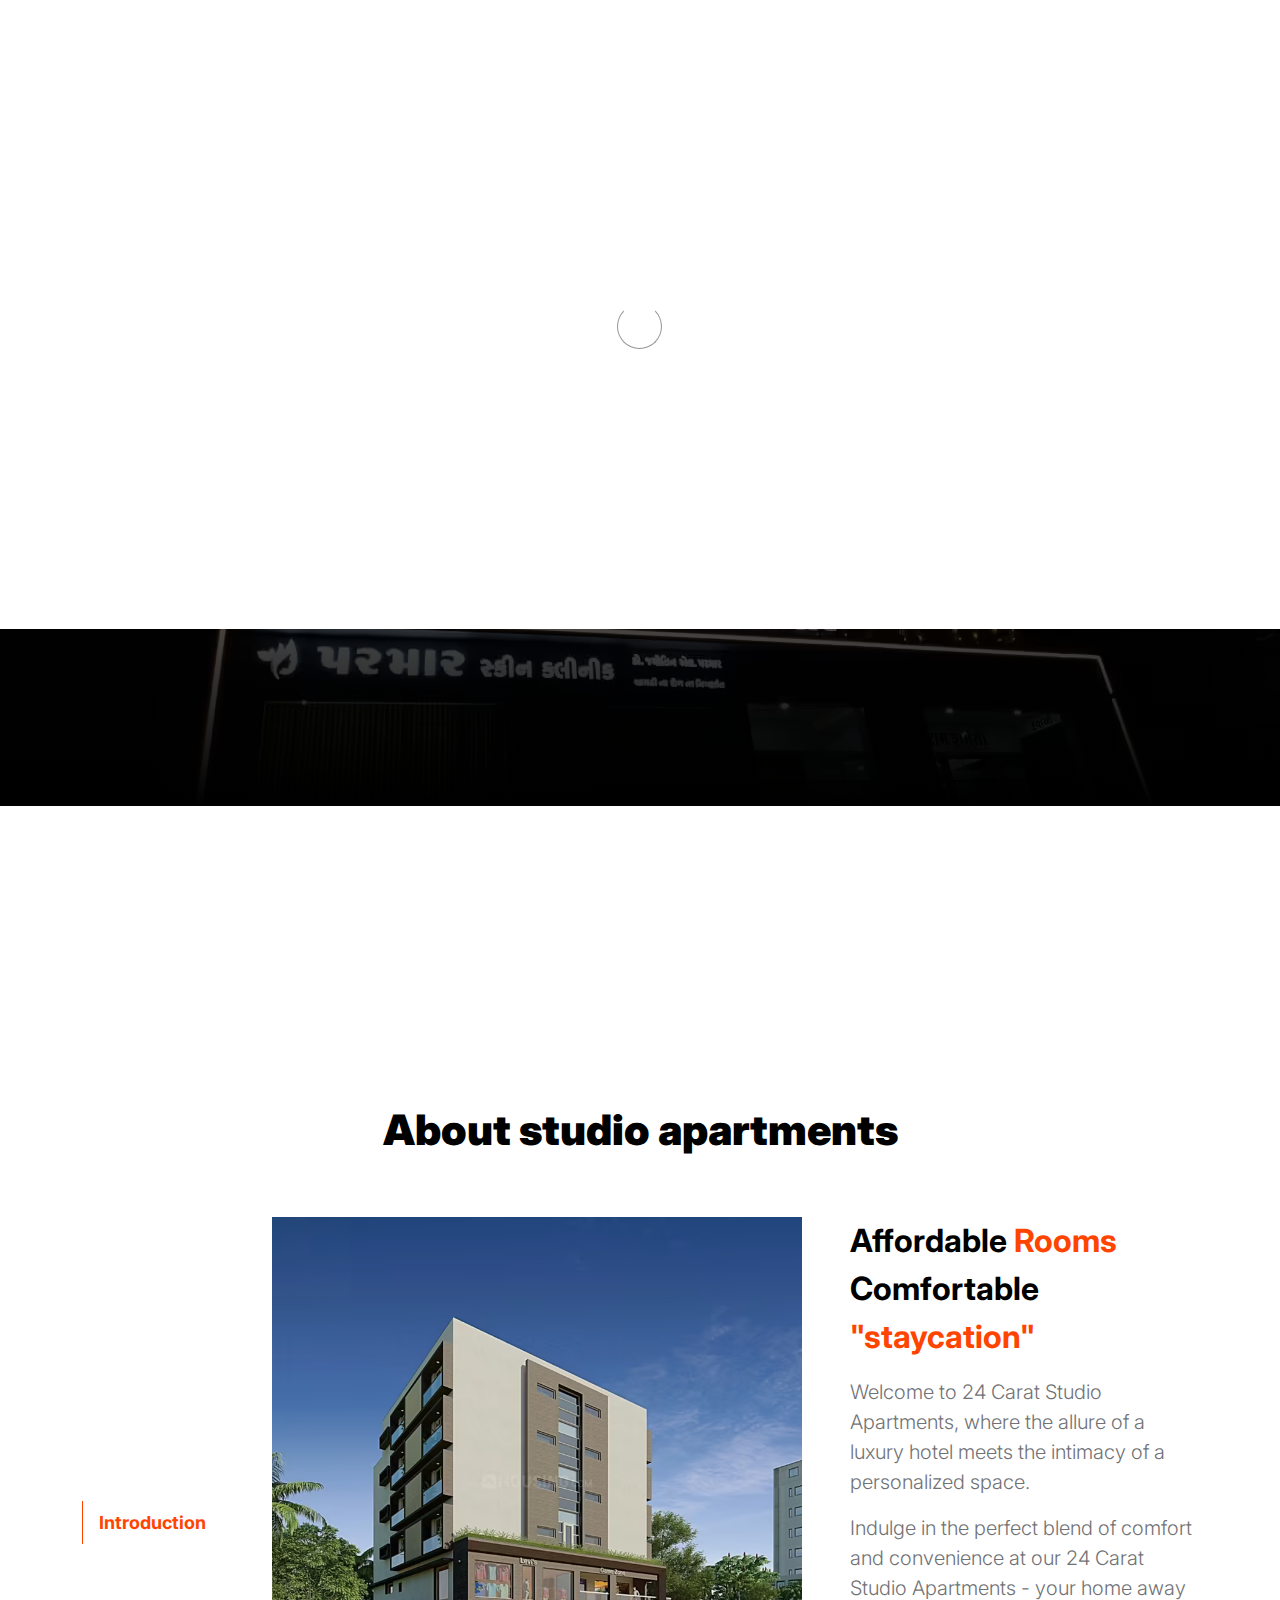
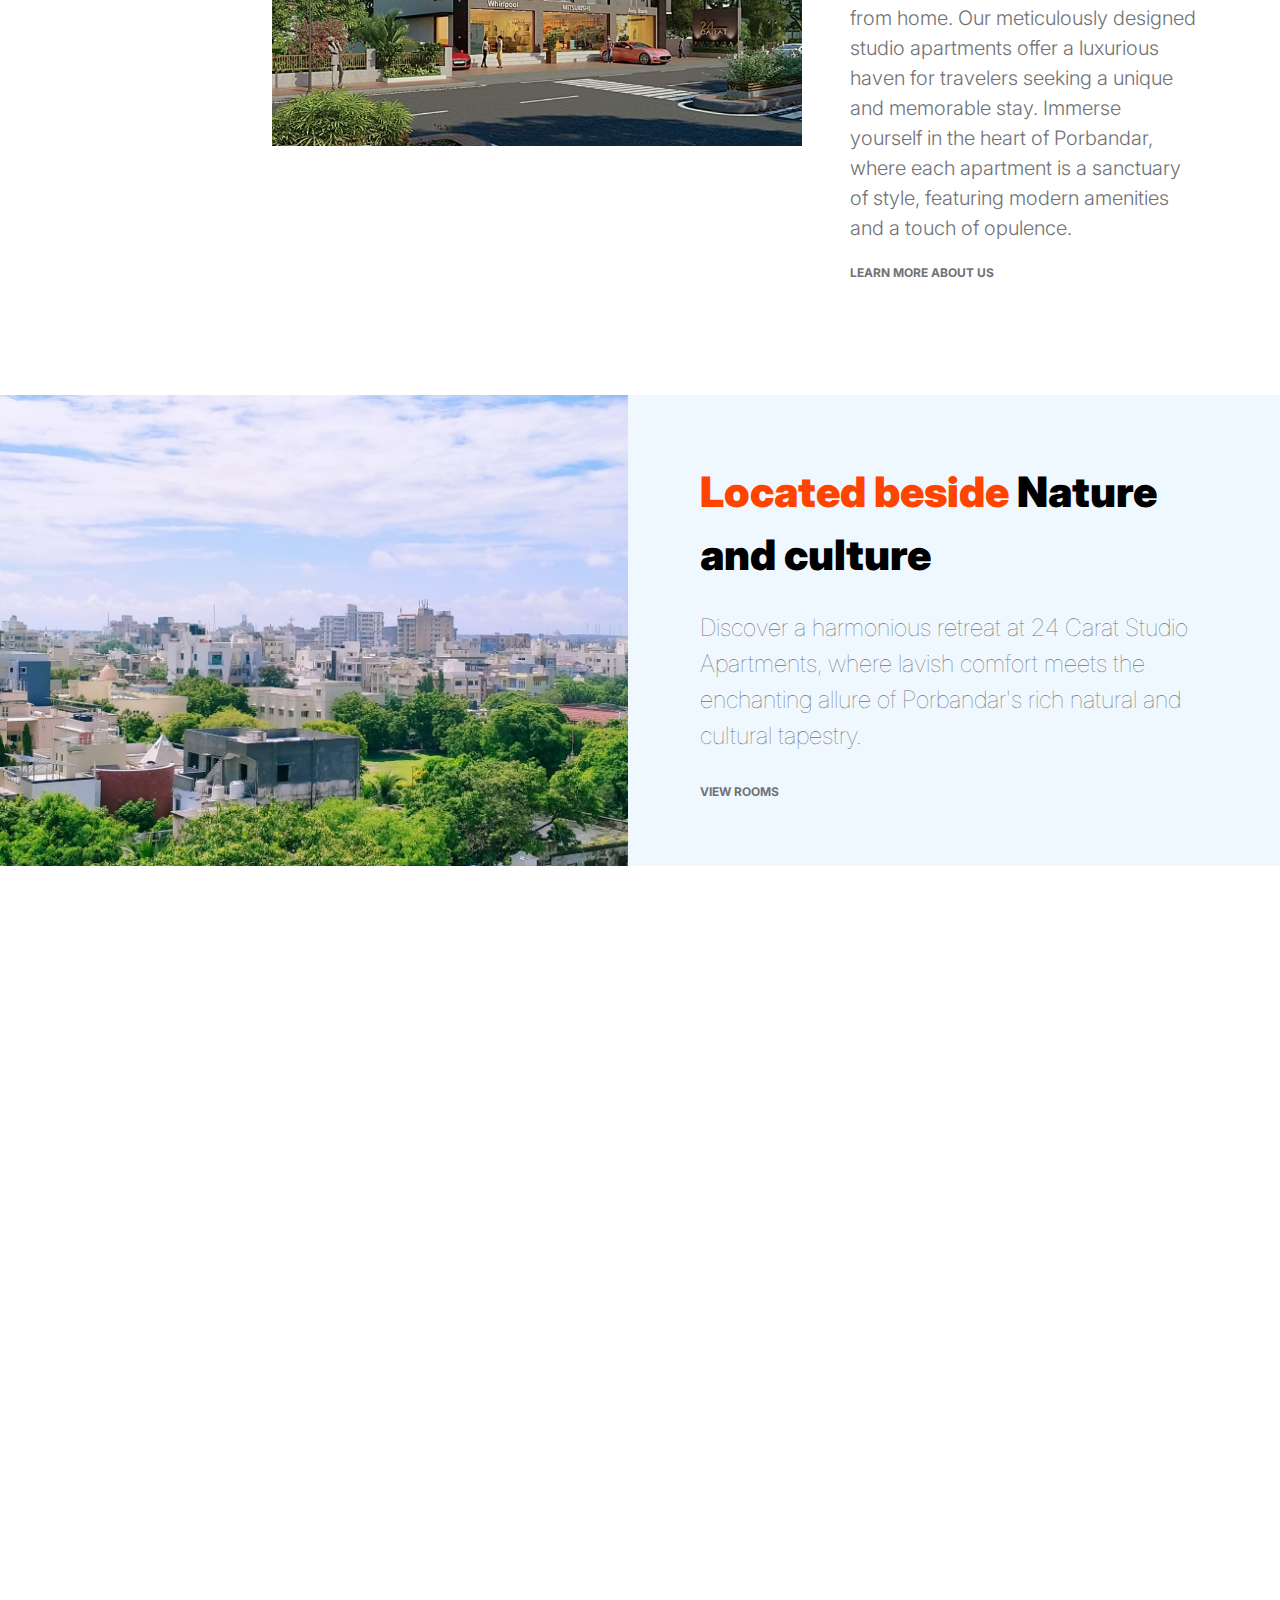
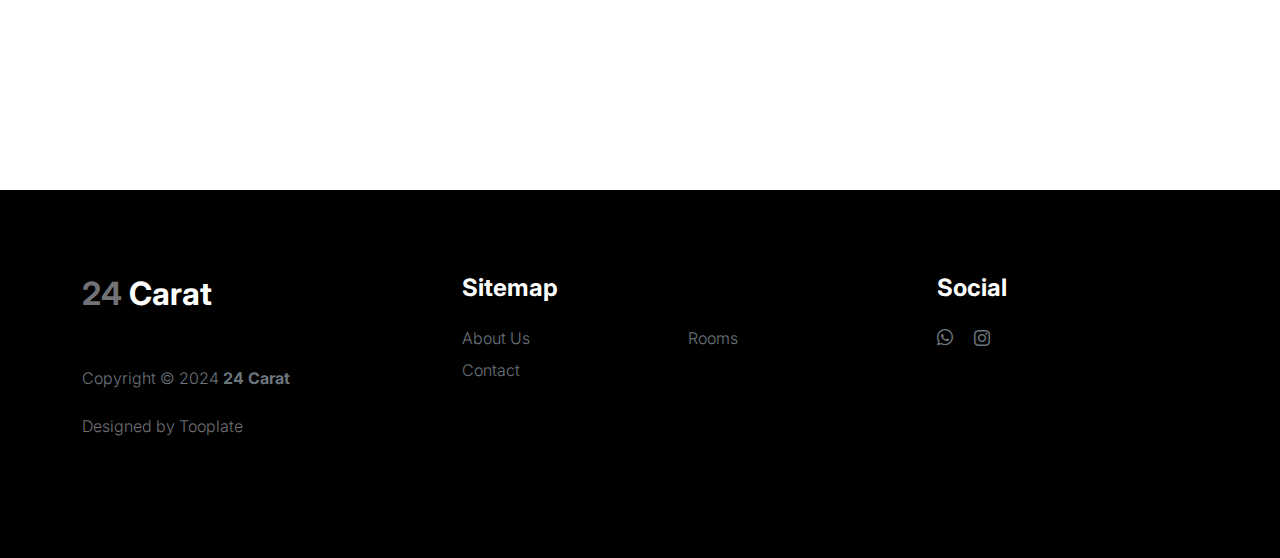
<file: index.html>
<!DOCTYPE html>
<html lang="en">
  <head>
    <meta charset="utf-8" />
    <meta name="viewport" content="width=device-width, initial-scale=1" />

    <meta name="description" content="" />
    <meta name="author" content="" />

    <title>24 Carat Studio Apartments</title>

    <!-- favicon -->
    <link rel="apple-touch-icon" sizes="180x180" href="/apple-touch-icon.png" />
    <link rel="icon" type="image/png" sizes="32x32" href="/favicon-32x32.png" />
    <link rel="icon" type="image/png" sizes="16x16" href="/favicon-16x16.png" />
    <link rel="manifest" href="/site.webmanifest" />

    <!-- CSS FILES -->
    <link rel="preconnect" href="https://fonts.googleapis.com" />

    <link rel="preconnect" href="https://fonts.gstatic.com" crossorigin />

    <link
      href="https://fonts.googleapis.com/css2?family=Inter:wght@100;300;400;700;900&display=swap"
      rel="stylesheet"
    />

    <link href="css/bootstrap.min.css" rel="stylesheet" />
    <link href="css/bootstrap-icons.css" rel="stylesheet" />

    <link rel="stylesheet" href="css/slick.css" />

    <link href="css/tooplate-little-fashion.css" rel="stylesheet" />
  </head>

  <body>
    <section class="preloader">
      <div class="spinner">
        <span class="sk-inner-circle"></span>
      </div>
    </section>

    <main>
      <nav class="navbar navbar-expand-lg">
        <div class="container">
          <button
            class="navbar-toggler"
            type="button"
            data-bs-toggle="collapse"
            data-bs-target="#navbarNav"
            aria-controls="navbarNav"
            aria-expanded="false"
            aria-label="Toggle navigation"
          >
            <span class="navbar-toggler-icon"></span>
          </button>

          <a class="navbar-brand" href="index.html">
            <strong><span>24</span> Carat</strong>
          </a>

          <div class="collapse navbar-collapse" id="navbarNav">
            <ul class="navbar-nav mx-auto">
              <li class="nav-item">
                <a class="nav-link active" href="index.html">Home</a>
              </li>

              <li class="nav-item">
                <a class="nav-link" href="products.html">Studio Apartments</a>
              </li>

              <li class="nav-item">
                <a class="nav-link" href="about.html">About us</a>
              </li>

              <li class="nav-item">
                <a class="nav-link" href="contact.html">Contact</a>
              </li>
            </ul>
          </div>
        </div>
      </nav>

      <section class="slick-slideshow">
        <div class="slick-custom">
          <img
            src="images/slideshow/24-carat-studio-landscape.avif"
            class="img-fluid"
            alt=""
          />

          <div class="slick-bottom">
            <div class="container">
              <div class="row">
                <div class="col-lg-6 col-10">
                  <h1 class="slick-title">24 Carat</h1>

                  <p class="lead text-white mt-lg-3 mb-lg-5">
                    24 Carat is a hotel and studio Apartments located at the
                    center of Porbandar's crowd.
                  </p>

                  <a href="about.html" class="btn custom-btn"
                    >Learn more about us</a
                  >
                </div>
              </div>
            </div>
          </div>
        </div>

        <div class="slick-custom">
          <img src="images/slideshow/ss_1.jpeg" class="img-fluid" alt="" />

          <div class="slick-bottom">
            <div class="container">
              <div class="row">
                <div class="col-lg-6 col-10">
                  <h1 class="slick-title">New Apartments</h1>

                  <p class="lead text-white mt-lg-3 mb-lg-5">
                    Every room and space is carefully designed with simple and
                    minimalistic approach in mind. Form over functionality is
                    our motto.
                  </p>

                  <a href="products.html" class="btn custom-btn"
                    >Explore Rooms</a
                  >
                </div>
              </div>
            </div>
          </div>
        </div>

        <div class="slick-custom">
          <img src="images/slideshow/ss_2.jpeg" class="img-fluid" alt="" />

          <div class="slick-bottom">
            <div class="container">
              <div class="row">
                <div class="col-lg-6 col-10">
                  <h1 class="slick-title">Aesthetically Pleasing</h1>

                  <p class="lead text-white mt-lg-3 mb-lg-5">
                    Spacious infrastructure lets each person be mesmerized with
                    looks and "cozyness" of the space.
                  </p>
                </div>
              </div>
            </div>
          </div>
        </div>
      </section>

      <section class="about section-padding">
        <div class="container">
          <div class="row">
            <div class="col-12 text-center">
              <h2 class="mb-5">About studio apartments</h2>
            </div>

            <div class="col-lg-2 col-12 mt-auto mb-auto">
              <ul
                class="nav nav-pills mb-5 mx-auto justify-content-center align-items-center"
                id="pills-tab"
                role="tablist"
              >
                <li class="nav-item" role="presentation">
                  <button
                    class="nav-link active"
                    id="pills-home-tab"
                    data-bs-toggle="pill"
                    data-bs-target="#pills-home"
                    type="button"
                    role="tab"
                    aria-controls="pills-home"
                    aria-selected="true"
                  >
                    Introduction
                  </button>
                </li>
              </ul>
            </div>

            <div class="col-lg-10 col-12">
              <div class="tab-content mt-2" id="pills-tabContent">
                <div
                  class="tab-pane fade show active"
                  id="pills-home"
                  role="tabpanel"
                  aria-labelledby="pills-home-tab"
                >
                  <div class="row">
                    <div class="col-lg-7 col-12">
                      <img src="images/24carat.jpg" class="img-fluid" alt="" />
                    </div>

                    <div class="col-lg-5 col-12">
                      <div
                        class="d-flex flex-column h-100 ms-lg-4 mt-lg-0 mt-5"
                      >
                        <h4 class="mb-3">
                          Affordable <span>Rooms</span> <br />Comfortable
                          <span>"staycation"</span>
                        </h4>

                        <p>
                          Welcome to 24 Carat Studio Apartments, where the
                          allure of a luxury hotel meets the intimacy of a
                          personalized space.
                        </p>

                        <p>
                          Indulge in the perfect blend of comfort and
                          convenience at our 24 Carat Studio Apartments - your
                          home away from home. Our meticulously designed studio
                          apartments offer a luxurious haven for travelers
                          seeking a unique and memorable stay. Immerse yourself
                          in the heart of Porbandar, where each apartment is a
                          sanctuary of style, featuring modern amenities and a
                          touch of opulence.
                        </p>

                        <div class="mt-2 mt-lg-auto">
                          <a href="about.html" class="custom-link mb-2">
                            Learn more about us
                            <i class="bi-arrow-right ms-2"></i>
                          </a>
                        </div>
                      </div>
                    </div>
                  </div>
                </div>
              </div>
            </div>
          </div>
        </div>
      </section>

      <section class="front-product">
        <div class="container-fluid p-0">
          <div class="row align-items-center">
            <div class="col-lg-6 col-12">
              <img src="images/nature_culture.jpeg" class="img-fluid" alt="" />
            </div>

            <div class="col-lg-6 col-12">
              <div class="px-5 py-5 py-lg-0">
                <h2 class="mb-4">
                  <span>Located beside</span> Nature and culture
                </h2>

                <p class="lead mb-4">
                  Discover a harmonious retreat at 24 Carat Studio Apartments,
                  where lavish comfort meets the enchanting allure of
                  Porbandar's rich natural and cultural tapestry.
                </p>

                <a href="products.html" class="custom-link">
                  View rooms
                  <i class="bi-arrow-right ms-2"></i>
                </a>
              </div>
            </div>
          </div>
        </div>
      </section>

      <section class="featured-product section-padding">
        <div class="container">
          <div class="row">
            <div class="col-12 text-center">
              <h2 class="mb-5">Featured Rooms</h2>
            </div>

            <div class="col-lg-4 col-12 mb-3">
              <div class="product-thumb">
                <a href="product-detail.html">
                  <img
                    src="images/room/bedroom_overview.jpeg"
                    class="img-fluid product-image"
                    alt=""
                  />
                </a>

                <div class="product-top d-flex"></div>

                <div class="product-info d-flex">
                  <div>
                    <h5 class="product-title mb-0">Bedroom Space</h5>

                    <p class="product-p">
                      Cozy bed with AC and large windows to view outside also
                      equipped with high quality curtains which can convert the
                      room into pitch dark for deep sleep when it's completely
                      closed
                    </p>
                  </div>
                </div>
              </div>
            </div>

            <div class="col-lg-4 col-12 mb-3">
              <div class="product-thumb">
                <a href="product-detail.html">
                  <img
                    src="images/room/kitchen-1.jpeg"
                    class="img-fluid product-image"
                    alt=""
                  />
                </a>

                <div class="product-top d-flex"></div>

                <div class="product-info d-flex">
                  <div>
                    <h5 class="product-title mb-0">Attached Kitchen</h5>

                    <p class="product-p">
                      Elegant kitchen with mini-refrigirator, basin, electric
                      induction gas and basic utensils for every minor need of
                      our guests
                    </p>
                  </div>
                </div>
              </div>
            </div>

            <div class="col-lg-4 col-12">
              <div class="product-thumb">
                <a href="product-detail.html">
                  <img
                    src="images/room/room-entrance.jpeg"
                    class="img-fluid product-image"
                    alt=""
                  />
                </a>

                <div class="product-top d-flex"></div>

                <div class="product-info d-flex">
                  <div>
                    <h5 class="product-title mb-0">Living room</h5>

                    <p class="product-p">
                      Newly designed living room for your comfort. It is
                      partitioned keeping privacy in mind, which parts bed room
                      and living room with custom designed furniture
                    </p>
                  </div>
                </div>
              </div>
            </div>

            <div class="col-12 text-center">
              <a href="products.html" class="view-all">View All Rooms</a>
            </div>
          </div>
        </div>
      </section>
    </main>

    <footer class="site-footer">
      <div class="container">
        <div class="row">
          <div class="col-lg-3 col-10 me-auto mb-4">
            <h4 class="text-white mb-3"><a href="index.html">24</a> Carat</h4>
            <p class="copyright-text text-muted mt-lg-5 mb-4 mb-lg-0">
              Copyright © 2024 <strong>24 Carat</strong>
            </p>
            <br />
            <p class="copyright-text">
              Designed by
              <a href="https://www.tooplate.com/" target="_blank">Tooplate</a>
            </p>
          </div>

          <div class="col-lg-5 col-8">
            <h5 class="text-white mb-3">Sitemap</h5>

            <ul class="footer-menu d-flex flex-wrap">
              <li class="footer-menu-item">
                <a href="about.html" class="footer-menu-link">About Us</a>
              </li>

              <li class="footer-menu-item">
                <a href="#" class="footer-menu-link">Rooms</a>
              </li>

              <li class="footer-menu-item">
                <a href="#" class="footer-menu-link">Contact</a>
              </li>
            </ul>
          </div>

          <div class="col-lg-3 col-4">
            <h5 class="text-white mb-3">Social</h5>

            <ul class="social-icon">
              <li>
                <a
                  href="https://api.whatsapp.com/send?text=Check%20out%20this%20amazing%20property:%20https%3A%2F%2Fwww.24caratpbr.com%2F"
                  target="_blank"
                  class="social-icon-link bi-whatsapp"
                ></a>
              </li>

              <li>
                <a
                  href="https://www.instagram.com/24caratpbr/"
                  target="_blank"
                  class="social-icon-link bi-instagram"
                ></a>
              </li>
            </ul>
          </div>
        </div>
      </div>
    </footer>

    <!-- JAVASCRIPT FILES -->
    <script src="js/jquery.min.js"></script>
    <script src="js/bootstrap.bundle.min.js"></script>
    <script src="js/Headroom.js"></script>
    <script src="js/jQuery.headroom.js"></script>
    <script src="js/slick.min.js"></script>
    <script src="js/custom.js"></script>
  </body>
</html>
</file>
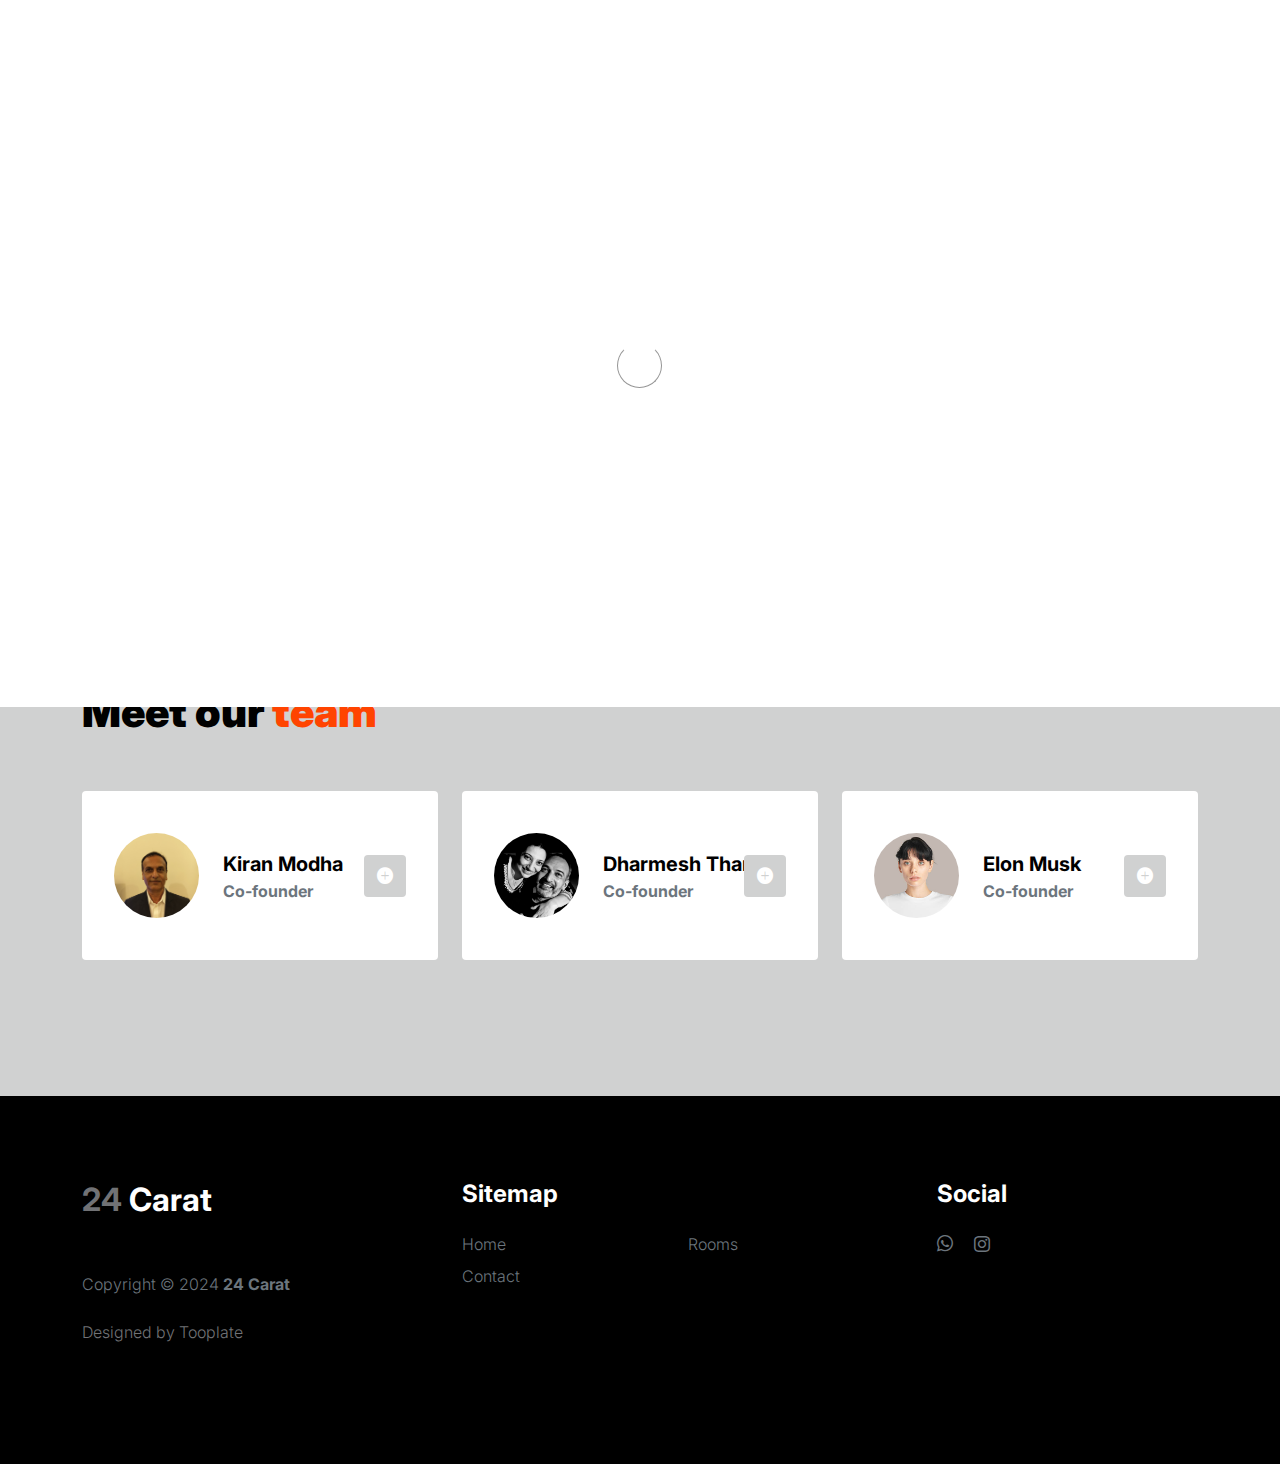
<file: about.html>
<!DOCTYPE html>
<html lang="en">
  <head>
    <meta charset="utf-8" />
    <meta name="viewport" content="width=device-width, initial-scale=1" />

    <meta name="description" content="" />
    <meta name="author" content="" />

    <title>24 Carat studio apartments - About Page</title>

    <!-- CSS FILES -->
    <link rel="preconnect" href="https://fonts.googleapis.com" />

    <link rel="preconnect" href="https://fonts.gstatic.com" crossorigin />

    <link
      href="https://fonts.googleapis.com/css2?family=Inter:wght@100;300;400;700;900&display=swap"
      rel="stylesheet"
    />

    <link href="css/bootstrap.min.css" rel="stylesheet" />
    <link href="css/bootstrap-icons.css" rel="stylesheet" />

    <link rel="stylesheet" href="css/slick.css" />

    <link href="css/tooplate-little-fashion.css" rel="stylesheet" />
  </head>

  <body>
    <section class="preloader">
      <div class="spinner">
        <span class="sk-inner-circle"></span>
      </div>
    </section>

    <main>
      <nav class="navbar navbar-expand-lg">
        <div class="container">
          <button
            class="navbar-toggler"
            type="button"
            data-bs-toggle="collapse"
            data-bs-target="#navbarNav"
            aria-controls="navbarNav"
            aria-expanded="false"
            aria-label="Toggle navigation"
          >
            <span class="navbar-toggler-icon"></span>
          </button>

          <a class="navbar-brand" href="index.html">
            <strong><span>24</span> Carat</strong>
          </a>

          <div class="collapse navbar-collapse" id="navbarNav">
            <ul class="navbar-nav mx-auto">
              <li class="nav-item">
                <a class="nav-link" href="index.html">Home</a>
              </li>

              <li class="nav-item">
                <a class="nav-link" href="products.html">Studio Apartments</a>
              </li>

              <li class="nav-item">
                <a class="nav-link active" href="about.html">About us</a>
              </li>

              <li class="nav-item">
                <a class="nav-link" href="contact.html">Contact</a>
              </li>
            </ul>
          </div>
        </div>
      </nav>

      <header class="site-header section-padding-img site-header-image">
        <div class="container">
          <div class="row">
            <div class="col-lg-6 col-12 header-info">
              <h1>
                <span class="d-block text-primary">24</span>
                <span class="d-block text-dark">Carat builders</span>
              </h1>
            </div>
          </div>
        </div>

        <img
          src="images/header/businesspeople-meeting-office-working.jpg"
          class="header-image img-fluid"
          alt=""
        />
      </header>

      <section class="team section-padding">
        <div class="container">
          <div class="row">
            <div class="col-12">
              <h2 class="mb-5">Meet our <span>team</span></h2>
            </div>

            <div class="col-lg-4 mb-4 col-12">
              <div class="team-thumb d-flex align-items-center">
                <img
                  src="images/people/kiran-modha.jpeg"
                  class="img-fluid custom-circle-image team-image me-4"
                  alt=""
                />

                <div class="team-info">
                  <h6 class="mb-0">Kiran Modha</h6>
                  <strong class="text-muted">Co-founder</strong>

                  <!-- Button trigger modal -->
                  <button
                    type="button"
                    class="btn custom-modal-btn"
                    data-bs-toggle="modal"
                    data-bs-target="#kiran"
                  >
                    <i class="bi-plus-circle-fill"></i>
                  </button>
                </div>
              </div>
            </div>

            <div class="col-lg-4 mb-4 col-12">
              <div class="team-thumb d-flex align-items-center">
                <img
                  src="images/people/dharmesh-thanki.jpg"
                  class="img-fluid custom-circle-image team-image me-4"
                  alt=""
                />

                <div class="team-info">
                  <h6 class="mb-0">Dharmesh Thanki</h6>
                  <strong class="text-muted">Co-founder</strong>

                  <!-- Button trigger modal -->
                  <button
                    type="button"
                    class="btn custom-modal-btn"
                    data-bs-toggle="modal"
                    data-bs-target="#dharmesh"
                  >
                    <i class="bi-plus-circle-fill"></i>
                  </button>
                </div>
              </div>
            </div>

            <div class="col-lg-4 mb-lg-0 mb-4 col-12">
              <div class="team-thumb d-flex align-items-center">
                <img
                  src="images/people/beautiful-woman-face-portrait-brown-background.jpeg"
                  class="img-fluid custom-circle-image team-image me-4"
                  alt=""
                />

                <div class="team-info">
                  <h6 class="mb-0">Elon Musk</h6>
                  <strong class="text-muted">Co-founder</strong>

                  <!-- Button trigger modal -->
                  <button
                    type="button"
                    class="btn custom-modal-btn"
                    data-bs-toggle="modal"
                    data-bs-target="#elon"
                  >
                    <i class="bi-plus-circle-fill"></i>
                  </button>
                </div>
              </div>
            </div>
          </div>
        </div>
      </section>
    </main>

    <footer class="site-footer">
      <div class="container">
        <div class="row">
          <div class="col-lg-3 col-10 me-auto mb-4">
            <h4 class="text-white mb-3"><a href="index.html">24</a> Carat</h4>
            <p class="copyright-text text-muted mt-lg-5 mb-4 mb-lg-0">
              Copyright © 2024 <strong>24 Carat</strong>
            </p>
            <br />
            <p class="copyright-text">
              Designed by
              <a href="https://www.tooplate.com/" target="_blank">Tooplate</a>
            </p>
          </div>

          <div class="col-lg-5 col-8">
            <h5 class="text-white mb-3">Sitemap</h5>

            <ul class="footer-menu d-flex flex-wrap">
              <li class="footer-menu-item">
                <a href="index.html" class="footer-menu-link">Home</a>
              </li>

              <li class="footer-menu-item">
                <a href="#" class="footer-menu-link">Rooms</a>
              </li>

              <li class="footer-menu-item">
                <a href="#" class="footer-menu-link">Contact</a>
              </li>
            </ul>
          </div>

          <div class="col-lg-3 col-4">
            <h5 class="text-white mb-3">Social</h5>

            <ul class="social-icon">
              <li>
                <a
                  href="https://api.whatsapp.com/send?text=Check%20out%20this%20amazing%20property:%20https%3A%2F%2Fwww.24caratpbr.com%2F"
                  target="_blank"
                  class="social-icon-link bi-whatsapp"
                ></a>
              </li>

              <li>
                <a
                  href="https://www.instagram.com/24caratpbr/"
                  target="_blank"
                  class="social-icon-link bi-instagram"
                ></a>
              </li>
            </ul>
          </div>
        </div>
      </div>
    </footer>

    <!-- TEAM MEMBER MODAL -->
    <div
      class="modal fade"
      id="kiran"
      tabindex="-1"
      aria-labelledby="exampleModalLabel"
      aria-hidden="true"
    >
      <div class="modal-dialog modal-dialog-centered modal-lg">
        <div class="modal-content border-0">
          <div class="modal-header flex-column">
            <h3 class="modal-title" id="exampleModalLabel">Kiran Modha</h3>

            <h6 class="text-muted">Co-founder</h6>

            <button
              type="button"
              class="btn-close"
              data-bs-dismiss="modal"
              aria-label="Close"
            ></button>
          </div>

          <div class="modal-body">
            <h5 class="mb-4">
              Over three years in business had the chance to work on variety of
              projects, with companies
            </h5>

            <div class="row mb-4">
              <div class="col-lg-6 col-12">
                <p>
                  Lorem ipsum dolor sit amet, consectetur adipiscing elit, sed
                  do eiusmod tempor incididunt ut labore et dolore magna aliqua.
                </p>
              </div>

              <div class="col-lg-6 col-12">
                <p>
                  Incididunt ut labore et dolore magna aliqua. Quis ipsum
                  suspendisse commodo viverra.
                </p>
              </div>
            </div>

            <ul class="social-icon">
              <li class="me-3"><strong>Where to find?</strong></li>

              <li><a href="#" class="social-icon-link bi-youtube"></a></li>

              <li><a href="#" class="social-icon-link bi-whatsapp"></a></li>

              <li><a href="#" class="social-icon-link bi-instagram"></a></li>
            </ul>
          </div>
        </div>
      </div>
    </div>

    <!-- TEAM MEMBER MODAL -->
    <div
      class="modal fade"
      id="dharmesh"
      tabindex="-1"
      aria-labelledby="exampleModalLabel"
      aria-hidden="true"
    >
      <div class="modal-dialog modal-dialog-centered modal-lg">
        <div class="modal-content border-0">
          <div class="modal-header flex-column">
            <h3 class="modal-title" id="exampleModalLabel">Dharmesh Thanki</h3>

            <h6 class="text-muted">Co-founder</h6>

            <button
              type="button"
              class="btn-close"
              data-bs-dismiss="modal"
              aria-label="Close"
            ></button>
          </div>

          <div class="modal-body">
            <h5 class="mb-4">
              Over three years in business had the chance to work on variety of
              projects, with companies
            </h5>

            <div class="row mb-4">
              <div class="col-lg-6 col-12">
                <p>
                  Lorem ipsum dolor sit amet, consectetur adipiscing elit, sed
                  do eiusmod tempor incididunt ut labore et dolore magna aliqua.
                </p>
              </div>

              <div class="col-lg-6 col-12">
                <p>
                  Incididunt ut labore et dolore magna aliqua. Quis ipsum
                  suspendisse commodo viverra.
                </p>
              </div>
            </div>

            <ul class="social-icon">
              <li class="me-3"><strong>Where to find?</strong></li>

              <li><a href="#" class="social-icon-link bi-facebook"></a></li>

              <li><a href="#" class="social-icon-link bi-instagram"></a></li>
            </ul>
          </div>
        </div>
      </div>
    </div>

    <!-- TEAM MEMBER MODAL -->
    <div
      class="modal fade"
      id="elon"
      tabindex="-1"
      aria-labelledby="exampleModalLabel"
      aria-hidden="true"
    >
      <div class="modal-dialog modal-dialog-centered modal-lg">
        <div class="modal-content border-0">
          <div class="modal-header flex-column">
            <h3 class="modal-title" id="exampleModalLabel">Elon Musk</h3>

            <h6 class="text-muted">Co-founder</h6>

            <button
              type="button"
              class="btn-close"
              data-bs-dismiss="modal"
              aria-label="Close"
            ></button>
          </div>

          <div class="modal-body">
            <h5 class="mb-4">
              Over three years in business had the chance to work on variety of
              projects, with companies
            </h5>

            <div class="row mb-4">
              <div class="col-lg-6 col-12">
                <p>
                  Lorem ipsum dolor sit amet, consectetur adipiscing elit, sed
                  do eiusmod tempor incididunt ut labore et dolore magna aliqua.
                </p>
              </div>

              <div class="col-lg-6 col-12">
                <p>
                  Incididunt ut labore et dolore magna aliqua. Quis ipsum
                  suspendisse commodo viverra.
                </p>
              </div>
            </div>

            <ul class="social-icon">
              <li class="me-3"><strong>Where to find?</strong></li>

              <li><a href="#" class="social-icon-link bi-twitter"></a></li>

              <li><a href="#" class="social-icon-link bi-linkedin"></a></li>

              <li><a href="#" class="social-icon-link bi-envelope"></a></li>
            </ul>
          </div>
        </div>
      </div>
    </div>

    <!-- JAVASCRIPT FILES -->
    <script src="js/jquery.min.js"></script>
    <script src="js/bootstrap.bundle.min.js"></script>
    <script src="js/Headroom.js"></script>
    <script src="js/jQuery.headroom.js"></script>
    <script src="js/slick.min.js"></script>
    <script src="js/custom.js"></script>
  </body>
</html>
</file>
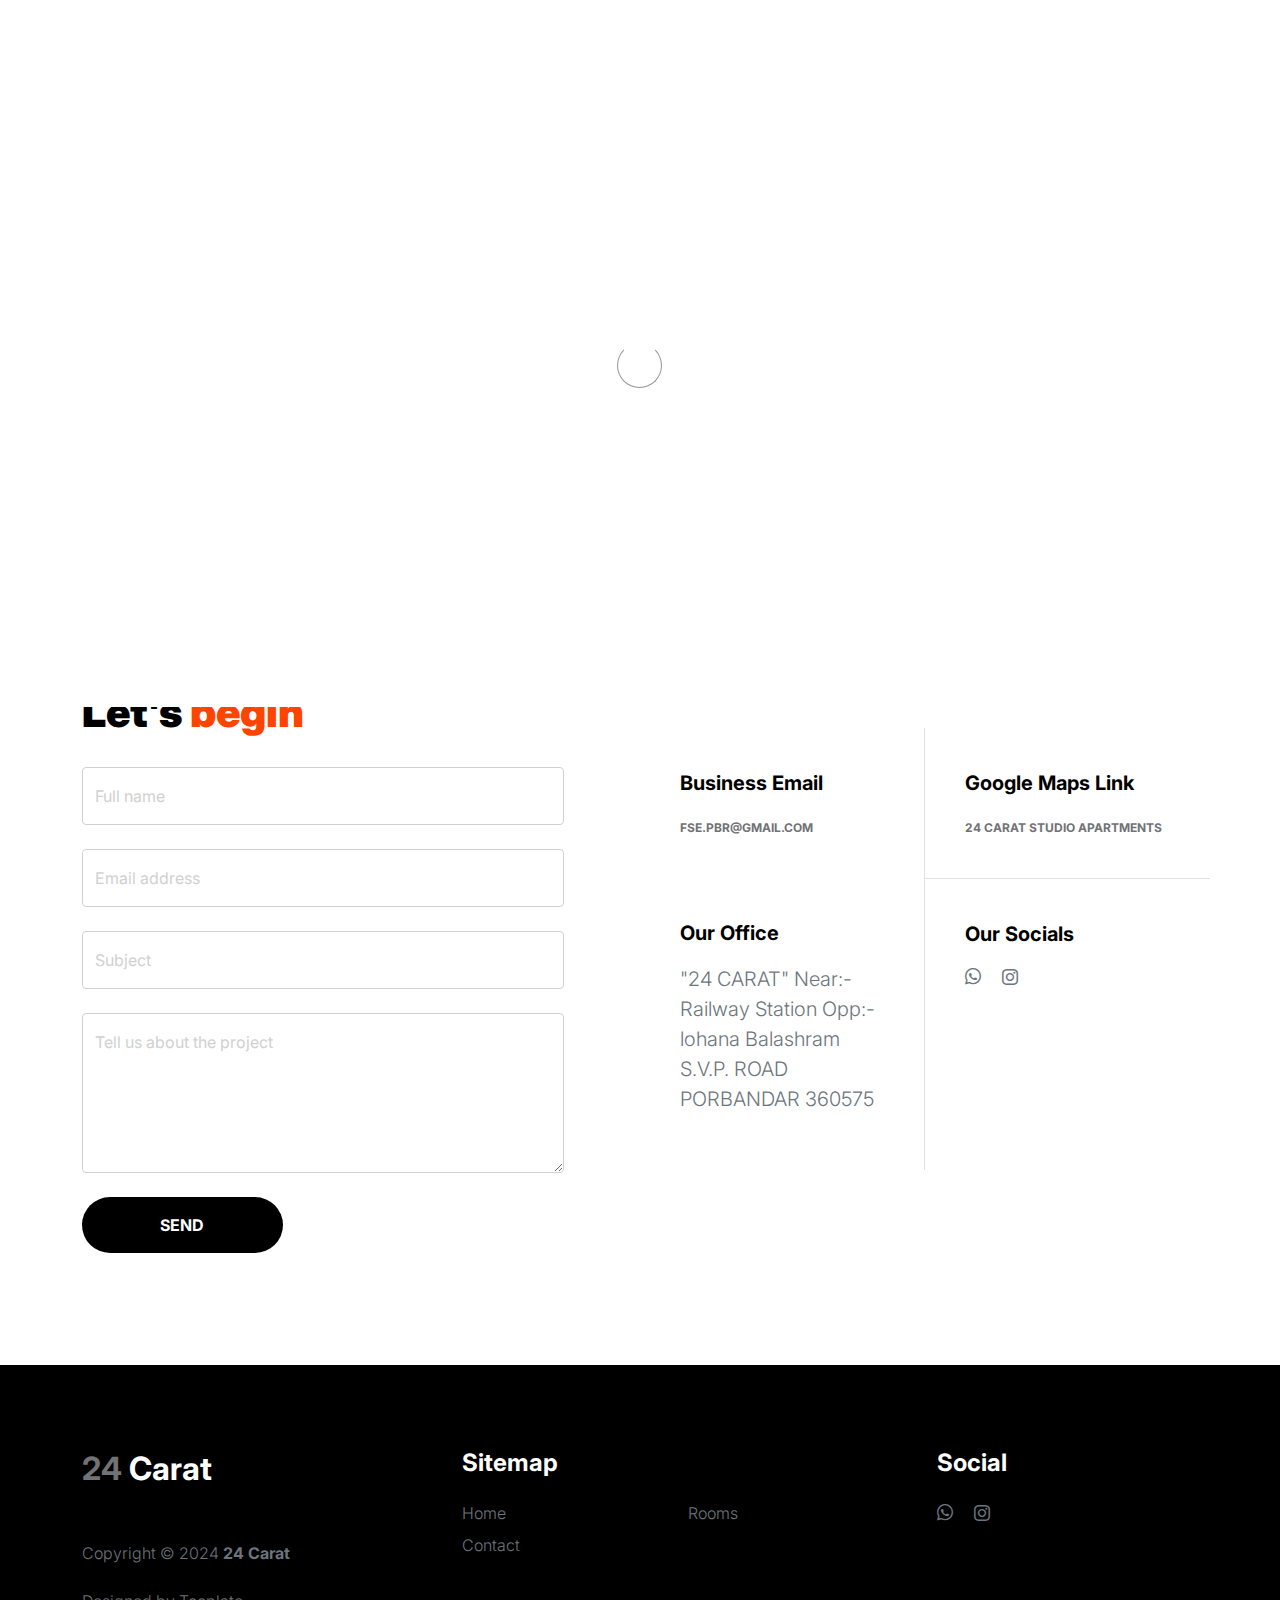
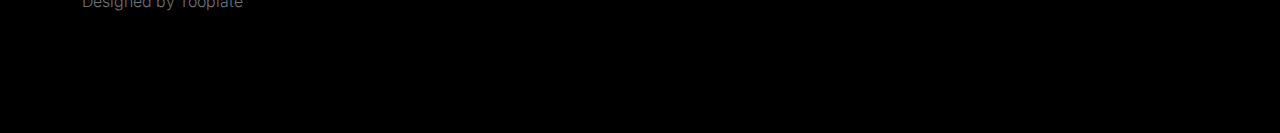
<file: contact.html>
<!DOCTYPE html>
<html lang="en">
  <head>
    <meta charset="utf-8" />
    <meta name="viewport" content="width=device-width, initial-scale=1" />

    <meta name="description" content="" />
    <meta name="author" content="" />

    <title>24 Carat studio apartments - Contact Page</title>

    <!-- CSS FILES -->
    <link rel="preconnect" href="https://fonts.googleapis.com" />

    <link rel="preconnect" href="https://fonts.gstatic.com" crossorigin />

    <link
      href="https://fonts.googleapis.com/css2?family=Inter:wght@100;300;400;700;900&display=swap"
      rel="stylesheet"
    />

    <link href="css/bootstrap.min.css" rel="stylesheet" />
    <link href="css/bootstrap-icons.css" rel="stylesheet" />

    <link rel="stylesheet" href="css/slick.css" />

    <link href="css/tooplate-little-fashion.css" rel="stylesheet" />
  </head>

  <body>
    <section class="preloader">
      <div class="spinner">
        <span class="sk-inner-circle"></span>
      </div>
    </section>

    <main>
      <nav class="navbar navbar-expand-lg">
        <div class="container">
          <button
            class="navbar-toggler"
            type="button"
            data-bs-toggle="collapse"
            data-bs-target="#navbarNav"
            aria-controls="navbarNav"
            aria-expanded="false"
            aria-label="Toggle navigation"
          >
            <span class="navbar-toggler-icon"></span>
          </button>

          <a class="navbar-brand" href="index.html">
            <strong><span>24</span> Carat</strong>
          </a>

          <div class="collapse navbar-collapse" id="navbarNav">
            <ul class="navbar-nav mx-auto">
              <li class="nav-item">
                <a class="nav-link" href="index.html">Home</a>
              </li>

              <li class="nav-item">
                <a class="nav-link" href="products.html">Studio Apartments</a>
              </li>

              <li class="nav-item">
                <a class="nav-link" href="about.html">About us</a>
              </li>

              <li class="nav-item">
                <a class="nav-link active" href="contact.html">Contact</a>
              </li>
            </ul>
          </div>
        </div>
      </nav>

      <header class="site-header section-padding-img site-header-image">
        <div class="container">
          <div class="row">
            <div class="col-lg-10 col-12 header-info">
              <h1>
                <span class="d-block text-primary">Say hello to us</span>
                <span class="d-block text-dark">love to hear you</span>
              </h1>
            </div>
          </div>
        </div>

        <img src="images/24carat.jpg" class="header-image img-fluid" alt="" />
      </header>

      <section class="contact section-padding">
        <div class="container">
          <div class="row">
            <div class="col-lg-6 col-12">
              <h2 class="mb-4">Let's <span>begin</span></h2>

              <form class="contact-form me-lg-5 pe-lg-3" role="form">
                <div class="form-floating">
                  <input
                    type="text"
                    name="name"
                    id="name"
                    class="form-control"
                    placeholder="Full name"
                    required
                  />

                  <label for="name">Full name</label>
                </div>

                <div class="form-floating my-4">
                  <input
                    type="email"
                    name="email"
                    id="email"
                    pattern="[^ @]*@[^ @]*"
                    class="form-control"
                    placeholder="Email address"
                    required
                  />

                  <label for="email">Email address</label>
                </div>

                <div class="form-floating my-4">
                  <input
                    type="subject"
                    name="subject"
                    id="subject"
                    class="form-control"
                    placeholder="Subject"
                    required
                  />

                  <label for="subject">Subject</label>
                </div>

                <div class="form-floating mb-4">
                  <textarea
                    id="message"
                    name="message"
                    class="form-control"
                    placeholder="Leave a comment here"
                    required
                    style="height: 160px"
                  ></textarea>

                  <label for="message">Tell us about the project</label>
                </div>

                <div class="col-lg-5 col-6">
                  <button type="submit" class="form-control">Send</button>
                </div>
              </form>
            </div>

            <div class="col-lg-6 col-12 mt-5 ms-auto">
              <div class="row">
                <div class="col-6 border-end contact-info">
                  <h6 class="mb-3">Business Email</h6>

                  <a href="mailto:fse.pbr@gmail.com" class="custom-link">
                    fse.pbr@gmail.com
                    <i class="bi-arrow-right ms-2"></i>
                  </a>
                </div>

                <div class="col-6 contact-info">
                  <h6 class="mb-3">Google Maps Link</h6>

                  <a
                    href="https://maps.app.goo.gl/dmGxwjDTYQMk1y767"
                    target="_blank"
                    class="custom-link"
                  >
                    24 Carat Studio Apartments
                    <i class="bi-arrow-right ms-2"></i>
                  </a>
                </div>

                <div class="col-6 border-end contact-info">
                  <h6 class="mb-3">Our Office</h6>

                  <p class="text-muted">
                    "24 CARAT" Near:-Railway Station Opp:-lohana Balashram
                    S.V.P. ROAD PORBANDAR 360575
                  </p>
                </div>

                <div class="col-6 border-top contact-info">
                  <h6 class="mb-3">Our Socials</h6>

                  <ul class="social-icon">
                    <li>
                      <a
                        href="https://api.whatsapp.com/send?text=Check%20out%20this%20amazing%20property:%20https%3A%2F%2Fwww.24caratpbr.com%2F"
                        target="_blank"
                        class="social-icon-link bi-whatsapp"
                      ></a>
                    </li>

                    <li>
                      <a
                        href="https://www.instagram.com/24caratpbr/"
                        target="_blank"
                        class="social-icon-link bi-instagram"
                      ></a>
                    </li>
                  </ul>
                </div>
              </div>
            </div>
          </div>
        </div>
      </section>
    </main>

    <footer class="site-footer">
      <div class="container">
        <div class="row">
          <div class="col-lg-3 col-10 me-auto mb-4">
            <h4 class="text-white mb-3"><a href="index.html">24</a> Carat</h4>
            <p class="copyright-text text-muted mt-lg-5 mb-4 mb-lg-0">
              Copyright © 2024 <strong>24 Carat</strong>
            </p>
            <br />
            <p class="copyright-text">
              Designed by
              <a href="https://www.tooplate.com/" target="_blank">Tooplate</a>
            </p>
          </div>

          <div class="col-lg-5 col-8">
            <h5 class="text-white mb-3">Sitemap</h5>

            <ul class="footer-menu d-flex flex-wrap">
              <li class="footer-menu-item">
                <a href="index.html" class="footer-menu-link">Home</a>
              </li>

              <li class="footer-menu-item">
                <a href="#" class="footer-menu-link">Rooms</a>
              </li>

              <li class="footer-menu-item">
                <a href="#" class="footer-menu-link">Contact</a>
              </li>
            </ul>
          </div>

          <div class="col-lg-3 col-4">
            <h5 class="text-white mb-3">Social</h5>

            <ul class="social-icon">
              <li>
                <a
                  href="https://api.whatsapp.com/send?text=Check%20out%20this%20amazing%20property:%20https%3A%2F%2Fwww.24caratpbr.com%2F"
                  target="_blank"
                  class="social-icon-link bi-whatsapp"
                ></a>
              </li>

              <li>
                <a
                  href="https://www.instagram.com/24caratpbr/"
                  target="_blank"
                  class="social-icon-link bi-instagram"
                ></a>
              </li>
            </ul>
          </div>
        </div>
      </div>
    </footer>

    <!-- JAVASCRIPT FILES -->
    <script src="js/jquery.min.js"></script>
    <script src="js/bootstrap.bundle.min.js"></script>
    <script src="js/Headroom.js"></script>
    <script src="js/jQuery.headroom.js"></script>
    <script src="js/slick.min.js"></script>
    <script src="js/custom.js"></script>
  </body>
</html>
</file>
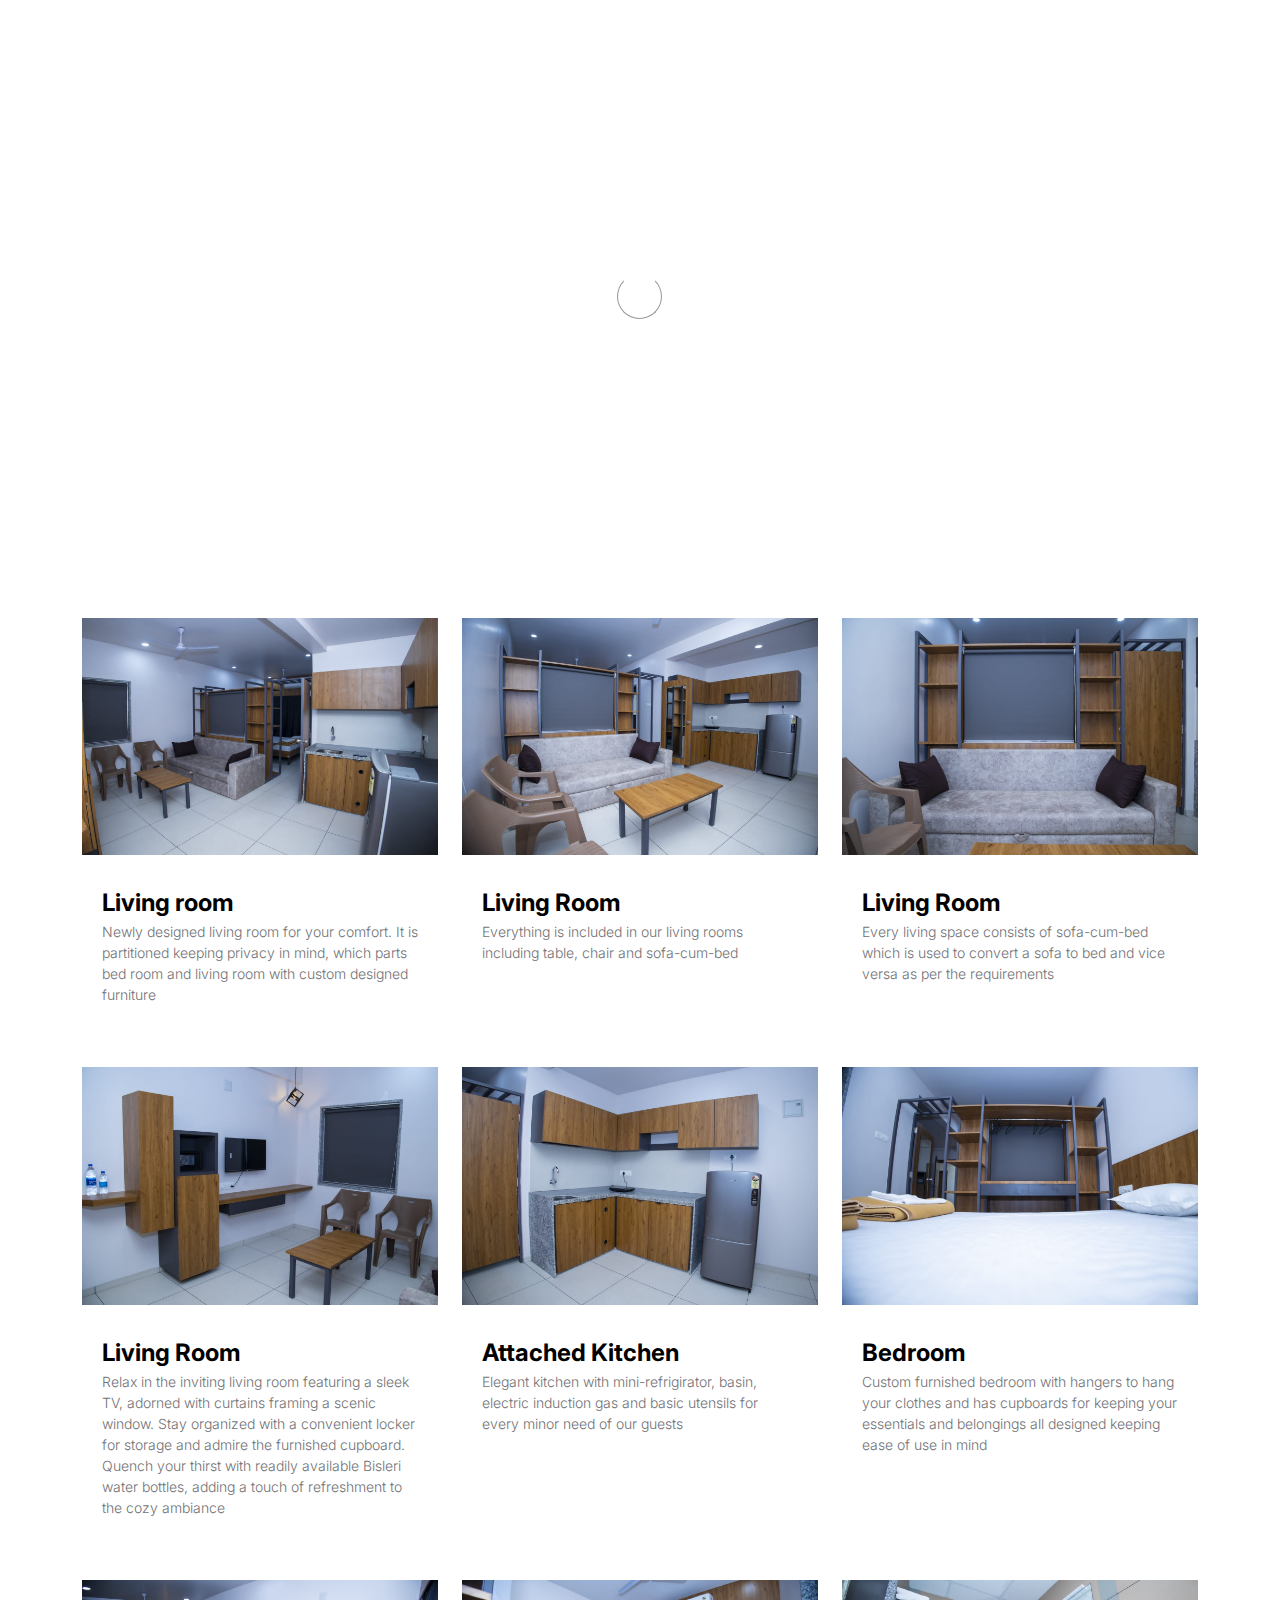
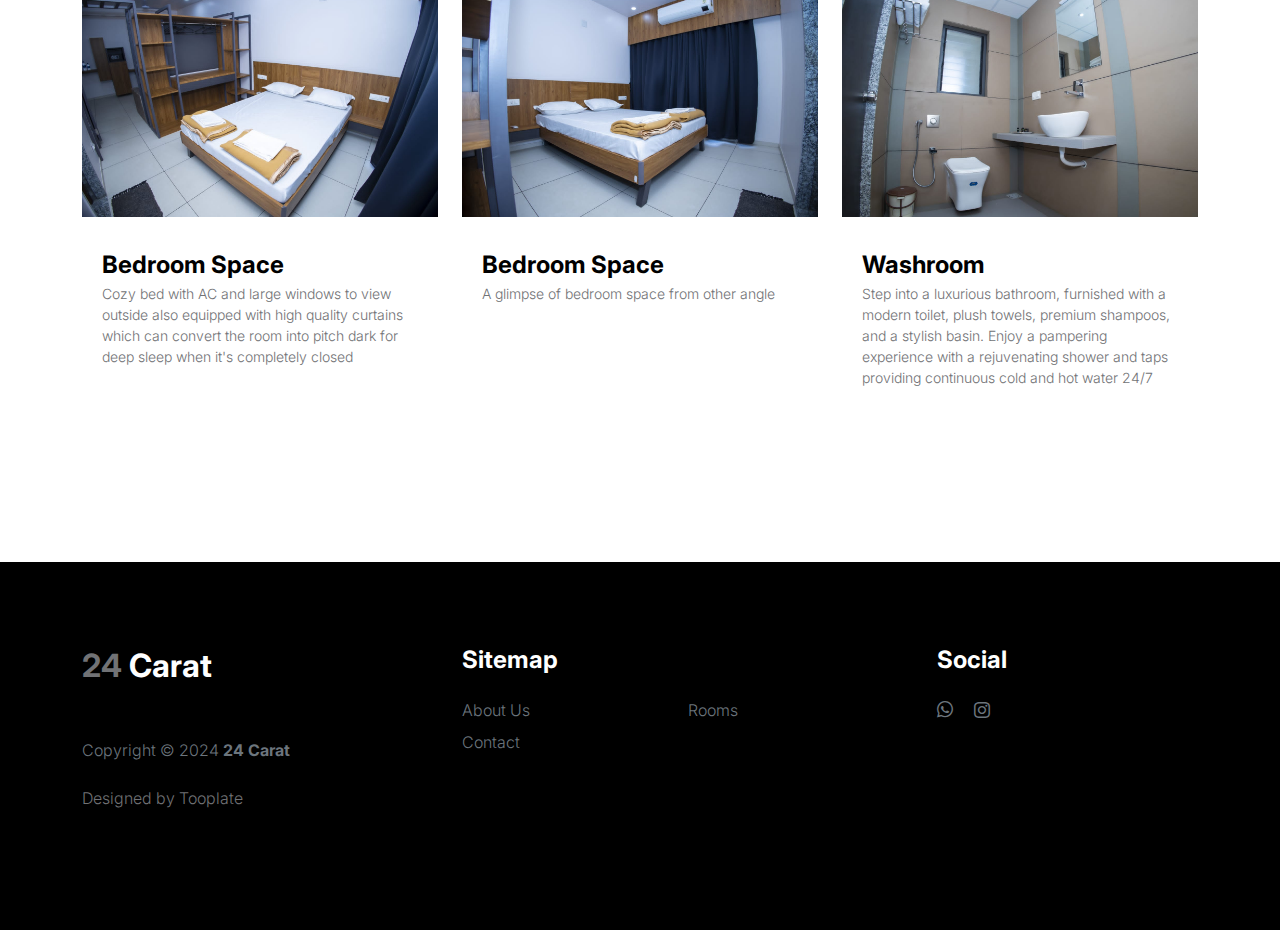
<file: products.html>
<!DOCTYPE html>
<html lang="en">
  <head>
    <meta charset="utf-8" />
    <meta name="viewport" content="width=device-width, initial-scale=1" />

    <meta name="description" content="" />
    <meta name="author" content="" />

    <title>24 Carat Studio Apartments - Products</title>

    <!-- CSS FILES -->
    <link rel="preconnect" href="https://fonts.googleapis.com" />

    <link rel="preconnect" href="https://fonts.gstatic.com" crossorigin />

    <link
      href="https://fonts.googleapis.com/css2?family=Inter:wght@100;300;400;700;900&display=swap"
      rel="stylesheet"
    />

    <link href="css/bootstrap.min.css" rel="stylesheet" />
    <link href="css/bootstrap-icons.css" rel="stylesheet" />

    <link rel="stylesheet" href="css/slick.css" />

    <link href="css/tooplate-little-fashion.css" rel="stylesheet" />
  </head>

  <body>
    <section class="preloader">
      <div class="spinner">
        <span class="sk-inner-circle"></span>
      </div>
    </section>

    <main>
      <nav class="navbar navbar-expand-lg">
        <div class="container">
          <button
            class="navbar-toggler"
            type="button"
            data-bs-toggle="collapse"
            data-bs-target="#navbarNav"
            aria-controls="navbarNav"
            aria-expanded="false"
            aria-label="Toggle navigation"
          >
            <span class="navbar-toggler-icon"></span>
          </button>

          <a class="navbar-brand" href="index.html">
            <strong><span>24</span> Carat</strong>
          </a>

          <div class="collapse navbar-collapse" id="navbarNav">
            <ul class="navbar-nav mx-auto">
              <li class="nav-item">
                <a class="nav-link" href="index.html">Home</a>
              </li>

              <li class="nav-item">
                <a class="nav-link active" href="products.html"
                  >Studio Apartments</a
                >
              </li>

              <li class="nav-item">
                <a class="nav-link" href="about.html">About us</a>
              </li>

              <li class="nav-item">
                <a class="nav-link" href="contact.html">Contact</a>
              </li>
            </ul>
          </div>
        </div>
      </nav>

      <header
        class="site-header section-padding d-flex justify-content-center align-items-center"
      >
        <div class="container">
          <div class="row">
            <div class="col-lg-10 col-12">
              <h1>
                <span class="d-block text-dark">Our rooms</span>
              </h1>
            </div>
          </div>
        </div>
      </header>

      <section class="products section-padding">
        <div class="container">
          <div class="row">
            <div class="col-12">
              <h2 class="mb-5">Newly designed rooms</h2>
            </div>

            <div class="col-lg-4 col-12 mb-3">
              <div class="product-thumb">
                <a href="#">
                  <img
                    src="images/room/room-entrance.jpeg"
                    class="img-fluid product-image"
                    alt=""
                  />
                </a>

                <div class="product-info d-flex">
                  <div>
                    <h5 class="product-title mb-0">Living room</h5>

                    <p class="product-p">
                      Newly designed living room for your comfort. It is
                      partitioned keeping privacy in mind, which parts bed room
                      and living room with custom designed furniture
                    </p>
                  </div>
                </div>
              </div>
            </div>

            <div class="col-lg-4 col-12 mb-3">
              <div class="product-thumb">
                <a href="#">
                  <img
                    src="images/room/room-entrance-view2.jpeg"
                    class="img-fluid product-image"
                    alt=""
                  />
                </a>

                <div class="product-info d-flex">
                  <div>
                    <h5 class="product-title mb-0">
                      <a href="#" class="product-title-link">Living Room</a>
                    </h5>

                    <p class="product-p">
                      Everything is included in our living rooms including
                      table, chair and sofa-cum-bed
                    </p>
                  </div>
                </div>
              </div>
            </div>

            <div class="col-lg-4 col-12 mb-3">
              <div class="product-thumb">
                <a href="#">
                  <img
                    src="images/room/livingroom-center.jpeg"
                    class="img-fluid product-image"
                    alt=""
                  />
                </a>

                <div class="product-top d-flex"></div>

                <div class="product-info d-flex">
                  <div>
                    <h5 class="product-title mb-0">Living Room</h5>

                    <p class="product-p">
                      Every living space consists of sofa-cum-bed which is used
                      to convert a sofa to bed and vice versa as per the
                      requirements
                    </p>
                  </div>
                </div>
              </div>
            </div>

            <div class="col-lg-4 col-12 mb-3">
              <div class="product-thumb">
                <a href="#">
                  <img
                    src="images/room/LivingRoom-1.jpeg"
                    class="img-fluid product-image"
                    alt=""
                  />
                </a>

                <div class="product-top d-flex"></div>

                <div class="product-info d-flex">
                  <div>
                    <h5 class="product-title mb-0">Living Room</h5>

                    <p class="product-p">
                      Relax in the inviting living room featuring a sleek TV,
                      adorned with curtains framing a scenic window. Stay
                      organized with a convenient locker for storage and admire
                      the furnished cupboard. Quench your thirst with readily
                      available Bisleri water bottles, adding a touch of
                      refreshment to the cozy ambiance
                    </p>
                  </div>
                </div>
              </div>
            </div>

            <div class="col-lg-4 col-12 mb-3">
              <div class="product-thumb">
                <a href="#">
                  <img
                    src="images/room/kitchen-1.jpeg"
                    class="img-fluid product-image"
                    alt=""
                  />
                </a>

                <div class="product-top d-flex"></div>

                <div class="product-info d-flex">
                  <div>
                    <h5 class="product-title mb-0">Attached Kitchen</h5>

                    <p class="product-p">
                      Elegant kitchen with mini-refrigirator, basin, electric
                      induction gas and basic utensils for every minor need of
                      our guests
                    </p>
                  </div>
                </div>
              </div>
            </div>

            <div class="col-lg-4 col-12 mb-3">
              <div class="product-thumb">
                <a href="#">
                  <img
                    src="images/room/bedroom-1.jpeg"
                    class="img-fluid product-image"
                    alt=""
                  />
                </a>

                <div class="product-info d-flex">
                  <div>
                    <h5 class="product-title mb-0">Bedroom</h5>

                    <p class="product-p">
                      Custom furnished bedroom with hangers to hang your clothes
                      and has cupboards for keeping your essentials and
                      belongings all designed keeping ease of use in mind
                    </p>
                  </div>
                </div>
              </div>
            </div>

            <div class="col-lg-4 col-12 mb-3">
              <div class="product-thumb">
                <a href="#">
                  <img
                    src="images/room/bedroom_overview.jpeg"
                    class="img-fluid product-image"
                    alt=""
                  />
                </a>

                <div class="product-top d-flex"></div>

                <div class="product-info d-flex">
                  <div>
                    <h5 class="product-title mb-0">Bedroom Space</h5>

                    <p class="product-p">
                      Cozy bed with AC and large windows to view outside also
                      equipped with high quality curtains which can convert the
                      room into pitch dark for deep sleep when it's completely
                      closed
                    </p>
                  </div>
                </div>
              </div>
            </div>

            <div class="col-lg-4 col-12 mb-3">
              <div class="product-thumb">
                <a href="#">
                  <img
                    src="images/room/bedroom_2.jpeg"
                    class="img-fluid product-image"
                    alt=""
                  />
                </a>

                <div class="product-top d-flex"></div>

                <div class="product-info d-flex">
                  <div>
                    <h5 class="product-title mb-0">Bedroom Space</h5>

                    <p class="product-p">
                      A glimpse of bedroom space from other angle
                    </p>
                  </div>
                </div>
              </div>
            </div>

            <div class="col-lg-4 col-12 mb-3">
              <div class="product-thumb">
                <a href="#">
                  <img
                    src="images/room/washroom.jpeg"
                    class="img-fluid product-image"
                    alt=""
                  />
                </a>

                <div class="product-top d-flex"></div>

                <div class="product-info d-flex">
                  <div>
                    <h5 class="product-title mb-0">Washroom</h5>

                    <p class="product-p">
                      Step into a luxurious bathroom, furnished with a modern
                      toilet, plush towels, premium shampoos, and a stylish
                      basin. Enjoy a pampering experience with a rejuvenating
                      shower and taps providing continuous cold and hot water
                      24/7
                    </p>
                  </div>
                </div>
              </div>
            </div>
          </div>
        </div>
      </section>
    </main>

    <footer class="site-footer">
      <div class="container">
        <div class="row">
          <div class="col-lg-3 col-10 me-auto mb-4">
            <h4 class="text-white mb-3"><a href="index.html">24</a> Carat</h4>
            <p class="copyright-text text-muted mt-lg-5 mb-4 mb-lg-0">
              Copyright © 2024 <strong>24 Carat</strong>
            </p>
            <br />
            <p class="copyright-text">
              Designed by
              <a href="https://www.tooplate.com/" target="_blank">Tooplate</a>
            </p>
          </div>

          <div class="col-lg-5 col-8">
            <h5 class="text-white mb-3">Sitemap</h5>

            <ul class="footer-menu d-flex flex-wrap">
              <li class="footer-menu-item">
                <a href="about.html" class="footer-menu-link">About Us</a>
              </li>

              <li class="footer-menu-item">
                <a href="#" class="footer-menu-link">Rooms</a>
              </li>

              <li class="footer-menu-item">
                <a href="#" class="footer-menu-link">Contact</a>
              </li>
            </ul>
          </div>

          <div class="col-lg-3 col-4">
            <h5 class="text-white mb-3">Social</h5>

            <ul class="social-icon">
              <li>
                <a
                  href="https://api.whatsapp.com/send?text=Check%20out%20this%20amazing%20property:%20https%3A%2F%2Fwww.24caratpbr.com%2F"
                  target="_blank"
                  class="social-icon-link bi-whatsapp"
                ></a>
              </li>

              <li>
                <a
                  href="https://www.instagram.com/24caratpbr/"
                  target="_blank"
                  class="social-icon-link bi-instagram"
                ></a>
              </li>
            </ul>
          </div>
        </div>
      </div>
    </footer>

    <!-- JAVASCRIPT FILES -->
    <script src="js/jquery.min.js"></script>
    <script src="js/bootstrap.bundle.min.js"></script>
    <script src="js/Headroom.js"></script>
    <script src="js/jQuery.headroom.js"></script>
    <script src="js/slick.min.js"></script>
    <script src="js/custom.js"></script>
  </body>
</html>
</file>
<file: css/tooplate-little-fashion.css>
/*

Tooplate 2127 Little Fashion

https://www.tooplate.com/view/2127-little-fashion

*/


/*---------------------------------------
  CUSTOM PROPERTIES ( VARIABLES )             
-----------------------------------------*/
:root {
  --white-color:                #FFFFFF;
  --primary-color:              #FF4400;
  --section-bg-color:           #f0f8ff;
  --dark-color:                 #000000;
  --grey-color:                 #d0d1d1;
  --p-color:                    #717275;

  --body-font-family:           'Inter', sans-serif;

  --h5-font-size:               24px;
  --p-font-size:                20px;
  --copyright-text-font-size:   16px;
  --product-link-font-size:     14px;
  --custom-link-font-size:      12px;

  --font-weight-thin:           100;
  --font-weight-light:          300;
  --font-weight-normal:         400;
  --font-weight-bold:           700;
  --font-weight-black:          900;
}

body,
html {
  height: 100%;
}

html {
  scroll-behavior: smooth;
}

@media screen and (prefers-reduced-motion: reduce) {
  html {
    scroll-behavior: auto;
  }
}

body {
    background: var(--white-color);
    font-family: var(--body-font-family);    
    position: relative;
}

/*---------------------------------------
  TYPOGRAPHY               
-----------------------------------------*/

h2,
h3,
h4,
h5,
h6 {
  color: var(--dark-color);
  line-height: inherit;
}

h1,
h2,
h3,
h4,
h5,
h6 {
  font-weight: var(--font-weight-bold);
}

h1,
h2 {
  font-weight: var(--font-weight-black);
}

h1 {
  font-size: 64px;
  line-height: normal;
}

h2 {
  font-size: 42px;
}

h3 {
  font-size: 36px;
}

h4 {
  font-size: 32px;
}

h5 {
  font-size: 24px;
}

h6 {
  font-size: 20px;
}

p {
  color: var(--p-color);
  font-size: var(--p-font-size);
  font-weight: var(--font-weight-light);
}

a, 
button {
  touch-action: manipulation;
  transition: all 0.3s;
}

a {
  color: var(--p-color);
  text-decoration: none;
}

a:hover {
  color: var(--primary-color);
}

.text-primary {
  color: var(--primary-color) !important;
}

::selection {
  background: var(--primary-color);
  color: var(--white-color);
}

/*---------------------------------------
  CUSTOM LINK               
-----------------------------------------*/
.custom-link {
  color: var(--p-color);
  font-size: var(--custom-link-font-size);
  font-weight: var(--font-weight-bold);
  text-transform: uppercase;
  position: relative;
}

.custom-link i {
  position: absolute;
  opacity: 0;
  bottom: 0;
  left: 100%;
  transition: all 0.3s;
  line-height: normal;
}

.custom-link:hover i {
  opacity: 1;
  left: 101%;
}

.lead {
  font-size: 1.5rem;
  font-weight: var(--font-weight-thin);
}

b,
strong {
  font-weight: var(--font-weight-bold);
}

/*---------------------------------------
  PRE LOADER               
-----------------------------------------*/
.preloader {
  position: fixed;
  top: 0;
  left: 0;
  width: 100%;
  height: 100%;
  z-index: 99999;
  display: flex;
  flex-flow: row nowrap;
  justify-content: center;
  align-items: center;
  background: none repeat scroll 0 0 var(--white-color);
}

.spinner {
  border: 1px solid transparent;
  border-radius: 5px;
  position: relative;
}

.spinner::before {
  content: '';
  box-sizing: border-box;
  position: absolute;
  top: 50%;
  left: 50%;
  width: 45px;
  height: 45px;
  margin-top: -10px;
  margin-left: -23px;
  border-radius: 50%;
  border: 1px solid #959595;
  border-top-color: var(--white-color);
  animation: spinner .9s linear infinite;
}

@keyframes spinner {
  to {transform: rotate(360deg);}
}

/*---------------------------------------
  CUSTOM BUTTON & ICON              
-----------------------------------------*/
.custom-btn {
  background: var(--dark-color);
  border-radius: 50px;
  color: var(--white-color);
  font-size: var(--copyright-text-font-size);
  text-transform: uppercase;
  padding: 16.50px 20px;
}

.social-btn {
  background: transparent;
  border: 1px solid var(--grey-color);
  color: var(--dark-color);
  text-transform: none;
}

.social-btn:hover {
  border-color: transparent;
}

.cart-form-select {
  border-radius: 0;
  padding-top: 15px;
  padding-bottom: 15px;
}

.cart-btn {
  border-radius: 0;
  width: 100%;
  font-size: var(--product-link-font-size);
}

.custom-btn:hover,
.slick-slideshow .custom-btn:hover {
  background: var(--primary-color);
  color: var(--white-color);
}

.custom-icon {
  color: var(--p-color);
  font-size: 24px;
}

.custom-icon {
  display: inline-block;
  vertical-align: middle;
}

.bi-bag.custom-icon {
  font-size: 17px;
}

.featured-icon {
  color: var(--grey-color);
  font-size: 52px;
}

/*---------------------------------------
  DIV SEPARATOR               
-----------------------------------------*/
.div-separator {
  position: relative;
}

.div-separator::before {
  content: "";
  height: 1px;
  background: var(--grey-color);
  display: block;
  width: 100%;
}

.div-separator span {
  position: absolute;
  top: 50%;
  margin-left: -22.5px;
  left: 50%;
  text-align: center;
  background: var(--white-color);
  margin-top: -11px;
  color: var(--dark-color);
  font-weight: var(--font-weight-bold);
  font-size: 14px;
  width: 35px;
  text-transform: uppercase;
}

/*---------------------------------------
  FULL IMAGE               
-----------------------------------------*/
.full-image-img {
  display: block;
  position: absolute;
  z-index: -1;
  right: 0;
  width: 100%;
  bottom: -120px;
  min-width: 650px;
}

@media (min-width: 1600px) {
  .full-image-img {
    bottom: -200px;
  }
}

/*---------------------------------------
  NAVIGATION               
-----------------------------------------*/
.navbar {
  background: var(--white-color);
  position: fixed;
  top: 0;
  right: 0;
  left: 0;
  padding: 25px 0;
  z-index: 2;
  will-change: transform;
  transition: transform 300ms linear;
}

.navbar span, h2 span, h4 span {
	color: var(--primary-color);
}

.navbar.headroom--not-top {
  padding: 20px 0;
}

.headroom--pinned {
  transform: translate(0, 0);
}

.headroom--unpinned {
  transform: translate(0, -150%);
}

.navbar-brand {
  color: var(--dark-color);
  font-size: 24px;
  font-weight: var(--font-weight-light);
  margin: 0;
  padding: 0;
}

.navbar-expand-lg .navbar-nav .nav-link {
  display: inline-block;
  padding: 0;
  margin-right: 1.5rem;
  margin-left: 1.5rem;
}

.nav-link {
  color: var(--p-color);
  font-size: 16px;
  position: relative;
}

.navbar .nav-link::after {
  position: absolute;
  top: 100%;
  left: 0;
  width: 100%;
  height: 2px;
  background: var(--grey-color);
  content: '';
  opacity: 0;
  -webkit-transition: opacity 0.3s, -webkit-transform 0.3s;
  -moz-transition: opacity 0.3s, -moz-transform 0.3s;
  transition: opacity 0.3s, transform 0.3s;
  -webkit-transform: translateY(10px);
  -moz-transform: translateY(10px);
  transform: translateY(10px);
}

.navbar .nav-link.active::after, 
.navbar .nav-link:hover::after {
  opacity: 1;
  -webkit-transform: translateY(0px);
  -moz-transform: translateY(0px);
  transform: translateY(0px);
}

.navbar .nav-link.active,
.navbar .nav-link:hover {
  color: var(--primary-color);
}

.nav-link:focus, 
.nav-link:hover {
  color: var(--p-color);
}

.navbar-toggler {
  border: 0;
  padding: 0;
  cursor: pointer;
  margin: 0;
  width: 30px;
  height: 35px;
  outline: none;
}

.navbar-toggler:focus {
  outline: none;
  box-shadow: none;
}

.navbar-toggler[aria-expanded="true"] .navbar-toggler-icon {
  background: transparent;
}

.navbar-toggler[aria-expanded="true"] .navbar-toggler-icon:before,
.navbar-toggler[aria-expanded="true"] .navbar-toggler-icon:after {
  transition: top 300ms 50ms ease, -webkit-transform 300ms 350ms ease;
  transition: top 300ms 50ms ease, transform 300ms 350ms ease;
  transition: top 300ms 50ms ease, transform 300ms 350ms ease, -webkit-transform 300ms 350ms ease;
  top: 0;
}

.navbar-toggler[aria-expanded="true"] .navbar-toggler-icon:before {
  transform: rotate(45deg);
}

.navbar-toggler[aria-expanded="true"] .navbar-toggler-icon:after {
  transform: rotate(-45deg);
}

.navbar-toggler .navbar-toggler-icon {
  background: var(--dark-color);
  transition: background 10ms 300ms ease;
  display: block;
  width: 30px;
  height: 2px;
  position: relative;
}

.navbar-toggler .navbar-toggler-icon::before,
.navbar-toggler .navbar-toggler-icon::after {
  transition: top 300ms 350ms ease, -webkit-transform 300ms 50ms ease;
  transition: top 300ms 350ms ease, transform 300ms 50ms ease;
  transition: top 300ms 350ms ease, transform 300ms 50ms ease, -webkit-transform 300ms 50ms ease;
  position: absolute;
  right: 0;
  left: 0;
  background: var(--dark-color);
  width: 30px;
  height: 2px;
  content: '';
}

.navbar-toggler .navbar-toggler-icon:before {
  top: -8px;
}

.navbar-toggler .navbar-toggler-icon:after {
  top: 8px;
}

/*---------------------------------------
  SITE HEADER              
-----------------------------------------*/
.site-header {
  background-color: var(--section-bg-color);
  position: relative;
  overflow: hidden;
  margin-top: 86px;
}

.site-header.section-padding {
  padding-top: 7rem;
  padding-bottom: 7rem;
}

.site-header.section-padding-img {
  padding-top: 10rem;
  padding-bottom: 10rem;
}

.header-image {
  position: absolute;
  top: 0;
  right: 0;
  width: 50%;
  height: 100%;
  object-fit: cover;
}

/*---------------------------------------
  SLICK SLIDESHOW               
-----------------------------------------*/
@media (min-width: 992px) {
  .slick-slideshow {
    height: 100vh;
  }
}

.slick-slideshow {
  margin-top: 86px;
}

.slick-title {
  color: var(--white-color);
}

.slick-custom {
  position: relative;
}

.slick-custom img {
  width: 100%;
  object-fit: cover;
}

.slick-bottom {
  background: linear-gradient(to top, var(--dark-color), transparent 90%);
  position: absolute;
  z-index: 2;
  bottom: 0;
  right: 0;
  left: 0;
  width: 100%;
  height: 100%;
}

.slick-bottom .container {
  position: absolute;
  top: 40%;
  left: 50%;
  transform: translate(-50%, -40%);
}

.slick-overlay {
  background: linear-gradient(to top, #000, transparent 120%);
  position: absolute;
  top: 0;
  right: 0;
  bottom: 0;
  left: 0;
}

.slick-slideshow .custom-btn {
  font-weight: var(--font-weight-bold);
  display: inline-block;
  padding-right: 32px;
  padding-left: 32px;
}

@media (min-width: 576px) {
  .slick-slideshow .slick-dots {
    max-width: 540px;
  }
}

@media (min-width: 768px) {
  .slick-slideshow .slick-dots {
    max-width: 720px;
  }
}

@media (min-width: 992px) {
  .slick-slideshow .slick-dots {
    max-width: 960px;
  }
}

@media (min-width: 1200px) {
  .slick-slideshow .slick-dots {
    max-width: 1140px;
  }
}

@media (min-width: 1400px) {
  .slick-slideshow .slick-dots {
    max-width: 1320px;
  }
}

.slick-slideshow .slick-dots {
  position: absolute;
  z-index: 2;
  top: 50%;
  left: 0;
  right: 0;
  transform: translate(0, -50%);
  margin: 0 auto;
  padding: 0;
}

.slick-slideshow .slick-dots li {
  background: transparent;
  border: 5px solid rgba(255, 255, 255, 0.35);
  border-radius: 100%;
  display: block;
  width: 30px;
  height: 30px;
  margin: 10px;
  padding: 5px;
  margin-left: auto;
  cursor: pointer;
}

.slick-slideshow .slick-dots button {
  background: transparent;
  border: none;
  color: transparent;
  display: block;
  width: 100%;
  height: 0;
  margin: 0;
  padding: 0;
  outline: none;
  height: 0;
}

.slick-slideshow .slick-dots li:hover,
.slick-slideshow .slick-dots .slick-active {
  background: var(--white-color);
}

/*---------------------------------------
  CUSTOM CIRCLE IMAGES               
-----------------------------------------*/

.custom-circle-image {
  border-radius: 100px;
  width: 55px;
  height: 55px;
}

.custom-circle-image.team-image {
  width: 85px;
  height: 85px;
}

/*---------------------------------------
  TESTIMONIAL               
-----------------------------------------*/
.slick-testimonial .slick-list,
.slick-testimonial .slick-track {
  height: 100%;
}

.slick-testimonial {
  margin: auto;
}

.slick-testimonial-caption {
  quotes: '❝' '❞';
  position: relative;
  padding: 5rem 7rem;
}

.slick-testimonial-caption::before {
  content: open-quote;
  display: inline-block;
  color: var(--primary-color);
  font-family: auto;
  font-size: 100px;
  height: 0;
  position: absolute;
  top: 0;
  left: 0;
}

.slick-testimonial .slick-dots {
  text-align: center;
}

.slick-testimonial .slick-dots li {
  background: var(--grey-color);
  display: inline-block;
  vertical-align: top;
  width: 16%;
  height: 1px;
}

.slick-testimonial .slick-dots button {
  background: transparent;
  border: none;
  color: transparent;
  display: block;
  width: 100%;
  height: 0;
  margin: 0;
  padding: 0;
}

.slick-testimonial .slick-dots li:hover,
.slick-testimonial .slick-dots .slick-active {
  background: var(--dark-color);
}

/*---------------------------------------
  SECTION               
-----------------------------------------*/
section {
  content-visibility: auto;
  contain-intrinsic-size: 700px;
}

.section-padding {
  padding-top: 7rem;
  padding-bottom: 7rem;
}

.featured {
  background: var(--section-bg-color);
}

/*---------------------------------------
  ABOUT               
-----------------------------------------*/
.about .nav-pills .nav-item {
  width: 100%;
}

.about .nav-pills .nav-link {
  color: var(--grey-color);
  font-size: 18px;
  font-weight: var(--font-weight-bold);
  border-left: 1px solid var(--grey-color);
  border-radius: 0;
  padding-right: 0;
}

.about .nav-pills .nav-link:hover,
.about .nav-pills .nav-link.active, 
.about .nav-pills .show>.nav-link {
  background: transparent;
  border-left-color: var(--primary-color);
  color: var(--primary-color);
}

/*---------------------------------------
  FAQ ACCORDION               
-----------------------------------------*/
.accordion-item {
  background-color: transparent;
  border-top: 0;
  border-right: 0;
  border-left: 0;
}

.accordion-button {
  background-color: transparent;
  box-shadow: none;
}

.accordion-button:not(.collapsed) {
  background: transparent;
  box-shadow: none;
}

button:focus:not(:focus-visible) {
  border-color: transparent;
  box-shadow: none;
}

.accordion-body {
  border-top: 1px solid rgba(0,0,0,.125);
}

.accordion-button {
  font-size: 1.5rem;
  font-weight: var(--font-weight-normal);
  padding-top: 1.5rem;
  padding-right: 0;
  padding-bottom: 1.5rem;
  padding-left: 0;
}

.accordion-body {
  padding: 2rem 0;
}

/*---------------------------------------
  TEAM MEMBERS               
-----------------------------------------*/
.team {
  background: var(--grey-color);
}

.team-thumb {
  background: var(--white-color);
  position: relative;
  border-radius: .25rem;
  padding: 42px 32px;
}

.team-info {
  width: 100%;
}

.custom-modal-btn {
  background: var(--grey-color);
  color: var(--white-color);
  position: absolute;
  top: 0;
  right: 0;
  bottom: 0;
  margin: auto 32px;
  width: 42px;
  height: 42px;
}

.modal-body {
  padding: 4rem;
}

.modal-header {
  padding-top: 7rem;
  padding-bottom: 5rem;
}

.modal-header .btn-close {
  position: absolute;
  top: 0;
  right: 0;
  font-size: 24px;
  margin: 32px;
}

#cart-modal .modal-header .btn-close {
  z-index: 2;
  margin: 22px;
}

#cart-modal .modal-header {
  border-bottom: 0;
  padding: 0;
}

#cart-modal .modal-footer {
  padding: 2rem 4rem;
}

/*---------------------------------------
  SKILL - PROGRESS BAR               
-----------------------------------------*/
.skill-thumb strong {
  display: inline-block;
  margin-bottom: 6px;
}

.skill-thumb span {
  color: var(--dark-color);
  font-size: 24px;
  font-weight: var(--font-weight-bold);
}

.skill-thumb .progress {
  background: var(--white-color);
  box-shadow: none;
  border-radius: 100px;
  height: 1px;
  margin-bottom: 16px;
}

.skill-thumb .progress .progress-bar-primary {
  background: var(--grey-color);
}

/*---------------------------------------
  PRODUCT               
-----------------------------------------*/
.front-product {
  background: var(--section-bg-color);
}

.product-thumb {
  background: var(--white-color);
  position: relative;
  transition: all 0.5s ease-out;
}

.product-image {
  transition: all 0.5s ease-out;
}

.product-thumb:hover .product-image {
  box-shadow: 0 1rem 3rem rgba(0,0,0,.175);
}

.product-top {
  position: absolute;
  top: 0;
  right: 0;
  left: 0;
  margin: 20px;
}

.product-info {
  padding: 30px 20px;
}

.product-description,
.product-cart-thumb {
  padding: 0 20px;
}

.product-icon {
  color: var(--white-color);
}

.product-title-link {
  color: var(--dark-color);
}

.product-additional-link {
  display: inline-block;
  vertical-align: top;
  font-size: var(--product-link-font-size);
  margin-top: 32px;
  margin-right: 12px;
}

.product-alert {
  background: var(--white-color);
  color: var(--p-color);
  font-size: var(--custom-link-font-size);
  font-weight: var(--font-weight-bold);
  padding: 3px 10px;
}

.product-p {
  font-size: var(--product-link-font-size);
}

.view-all {
  text-transform: uppercase;
  color: var(--p-color);
  font-size: 13px;
  font-weight: var(--font-weight-bold);
  border-bottom: 2px solid var(--grey-color);
  padding-bottom: 6px;
}

/*---------------------------------------
  CONTACT              
-----------------------------------------*/
.contact-info {
  padding: 40px;
}

.contact-form .form-control {
  border-color: var(--grey-color);
  font-weight: var(--font-weight-normal);
}

.form-floating>label {
  color: var(--grey-color);
  font-weight: var(--font-weight-normal);
}

.contact-form button[type='submit'] {
  background: var(--dark-color);
  border: none;
  border-radius: 100px;
  color: var(--white-color);
  font-weight: var(--font-weight-bold);
  text-transform: uppercase;
  padding: 16px;
}

.contact-form button[type='submit']:hover {
  background: var(--primary-color);
}

/*---------------------------------------
  SITE FOOTER               
-----------------------------------------*/
.site-footer {
  background: var(--dark-color);
  padding-top: 5rem;
  padding-bottom: 5rem;
}

.footer-menu {
  margin: 0;
  padding: 0;
}

.footer-menu-item {
  display: block;
  width: 50%;
}

.footer-menu-link {
  color: #6c757d;
  font-weight: var(--font-weight-light);
  display: inline-block;
  vertical-align: top;
  margin-top: 4px;
  margin-bottom: 4px;
}

.site-footer .social-icon-link {
  margin-top: 4px;
}

.site-footer .social-icon-link:hover,
.footer-menu-link:hover {
  color: var(--white-color);
}

.copyright-text {
  font-size: var(--copyright-text-font-size);
}

/*---------------------------------------
  SOCIAL ICON               
-----------------------------------------*/
.social-icon {
  margin: 0;
  padding: 0;
}

.social-icon li {
  list-style: none;
  display: inline-block;
  vertical-align: top;
}

.social-icon-link {
  color: #6c757d;
  font-size: 1rem;
  display: inline-block;
  vertical-align: top;
  margin-bottom: 4px;
  margin-right: 15px;
}

.social-icon-link:hover {
  color: var(--primary-color);
}

/*---------------------------------------
  RESPONSIVE STYLES               
-----------------------------------------*/
@media screen and (max-width: 1200px) {
  h1 {
    font-size: 62px;
  }
}

@media screen and (max-width: 991px) {
  h1 {
    font-size: 42px;
    margin-bottom: 0;
  }

  h2 {
    font-size: 36px;
  }

  h3 {
    font-size: 32px;
  }

  h4 {
    font-size: 28px;
  }

  h5 {
    font-size: 24px;
  }

  h6 {
    font-size: 20px;
  }

  .lead {
    font-size: 16px;
  }

  .navbar-expand-lg .navbar-nav .nav-link {
    margin-top: 1rem;
  }

  .site-header {
    background-position: bottom;
  }

  #cart-modal .modal-header .btn-close {
    margin: 22px 14px;
  }

  .custom-btn {
    font-size: 14px;
    padding: 13.5px 20px;
  }

  .slick-slideshow .custom-btn {
    padding-right: 27px;
    padding-left: 27px;
  }

  .social-login,
  .div-separator {
    width: 75% !important;
  }

  #cart-modal .modal-footer .row {
    width: 100% !important;
  }

  .site-header.section-padding,
  .section-padding {
    padding-top: 4rem;
    padding-bottom: 4rem;
  }

  .site-header-image.section-padding {
    padding-bottom: 0;
  }

  .header-info {
    padding-top: 50px;
    padding-bottom: 100px;
  }

  .header-image {
    position: relative;
    top: auto;
    bottom: 0;
    left: 0;
    width: auto;
    height: auto;
  }

  .slick-testimonial-caption {
    padding: 6rem 3rem 4rem 3rem;
  }

  .slick-slideshow .slick-dots li {
    width: 25px;
    height: 25px;
  }

  .modal-header {
    padding-top: 6rem;
    padding-bottom: 2rem;
  }

  .modal-body {
    padding: 2rem;
  }

  #cart-modal .modal-footer {
    padding-right: 0;
    padding-left: 0;
  }

  #cart-modal .modal-body {
    padding: 4rem 2rem 2rem 2rem;
  }

  .full-image-img {
    bottom: 0;
  }
}
</file>
